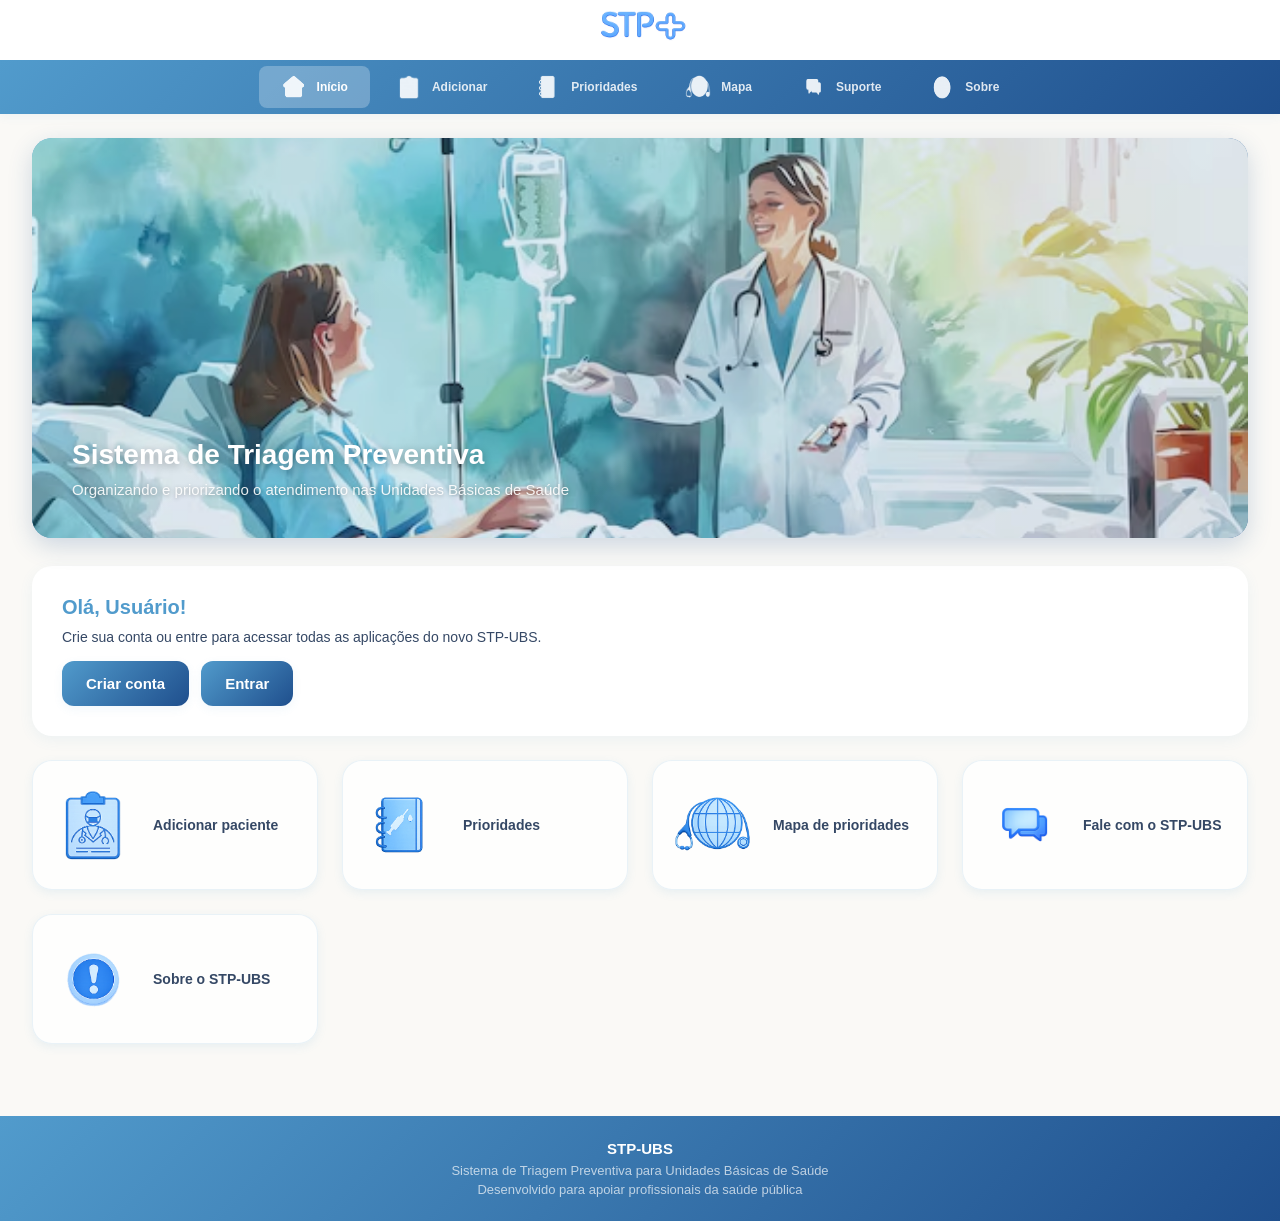
<file: index.html>
<!DOCTYPE html>
<!-- Página inicial do STP-UBS com navegação e acesso ao sistema -->
<html lang="pt-BR">
<head>
  <meta charset="UTF-8">
  <title>STP-UBS</title>
  <link rel="stylesheet" href="style.css">
</head>
<body>
  <header>
    <div class="header-top">
      <img src="icones/LOGO.png" class="logo-img" alt="STP-UBS">
    </div>
    <nav>
      <a href="index.html" class="active"><img src="icones/INICIO.png" class="icon" alt=""><span>Início</span></a>
      <a href="adicionarpaciente.html"><img src="icones/ADICIONAP.png" class="icon" alt=""><span>Adicionar</span></a>
      <a href="prioridades.html"><img src="icones/PREFERENCIA.png" class="icon" alt=""><span>Prioridades</span></a>
      <a href="mapaPrioridade.html"><img src="icones/MAPA.png" class="icon" alt=""><span>Mapa</span></a>
      <a href="fale.html"><img src="icones/SUPORTE.png" class="icon" alt=""><span>Suporte</span></a>
      <a href="sobre.html"><img src="icones/SOBRE.png" class="icon" alt=""><span>Sobre</span></a>
    </nav>
  </header>

  <main>

    <!-- BANNER HERO — colega coloca a foto aqui -->
    <section class="hero">
      <!-- 
        PARA ADICIONAR FOTO:
        Coloca a imagem na pasta do projeto e troca o src abaixo.
        Exemplo: <img src="icones/IMAGEMINICIO.avif" class="hero-img" alt="Banner STP-UBS">
      -->
      <img src="icones/IMAGEMINICIO.avif" class="hero-img" alt="Banner STP-UBS">
      <div class="hero-texto">
        <h1>Sistema de Triagem Preventiva</h1>
        <p>Organizando e priorizando o atendimento nas Unidades Básicas de Saúde</p>
      </div>
    </section>

    <!-- ÁREA DE LOGIN / BOAS-VINDAS -->
    <section class="welcome">
      <h2>Olá, Usuário!</h2>
      <p>Crie sua conta ou entre para acessar todas as aplicações do novo STP-UBS.</p>
      <div id="homeLoginArea"></div>
    </section>

    <!-- CARDS DE NAVEGAÇÃO -->
    <section class="apps">
      <a class="card" href="adicionarpaciente.html">
        <img src="icones/ADICIONAP.png" alt="Adicionar paciente" class="icon">
        <span>Adicionar paciente</span>
      </a>
      <a class="card" href="prioridades.html">
        <img src="icones/PREFERENCIA.png" alt="Prioridades" class="icon">
        <span>Prioridades</span>
      </a>
      <a class="card" href="mapaPrioridade.html">
        <img src="icones/MAPA.png" alt="Mapa de prioridades" class="icon">
        <span>Mapa de prioridades</span>
      </a>
      <a href="fale.html" class="card">
        <img src="icones/SUPORTE.png" alt="Fale com o STP-UBS" class="icon">
        <span>Fale com o STP-UBS</span>
      </a>
      <a href="sobre.html" class="card">
        <img src="icones/SOBRE.png" alt="Sobre o STP-UBS" class="icon">
        <span>Sobre o STP-UBS</span>
      </a>
    </section>

  </main>

  <footer>
    <strong>STP-UBS</strong>
    <p>Sistema de Triagem Preventiva para Unidades Básicas de Saúde</p>
    <p>Desenvolvido para apoiar profissionais da saúde pública</p>
  </footer>

  <script src="auth.js"></script>
  <script>
    // Aguarda a página carregar e mostra o painel de login/boas-vindas
    window.addEventListener("DOMContentLoaded", () => {
      renderHomeWelcome("homeLoginArea");
    });
  </script>
</body>
</html>
</file>
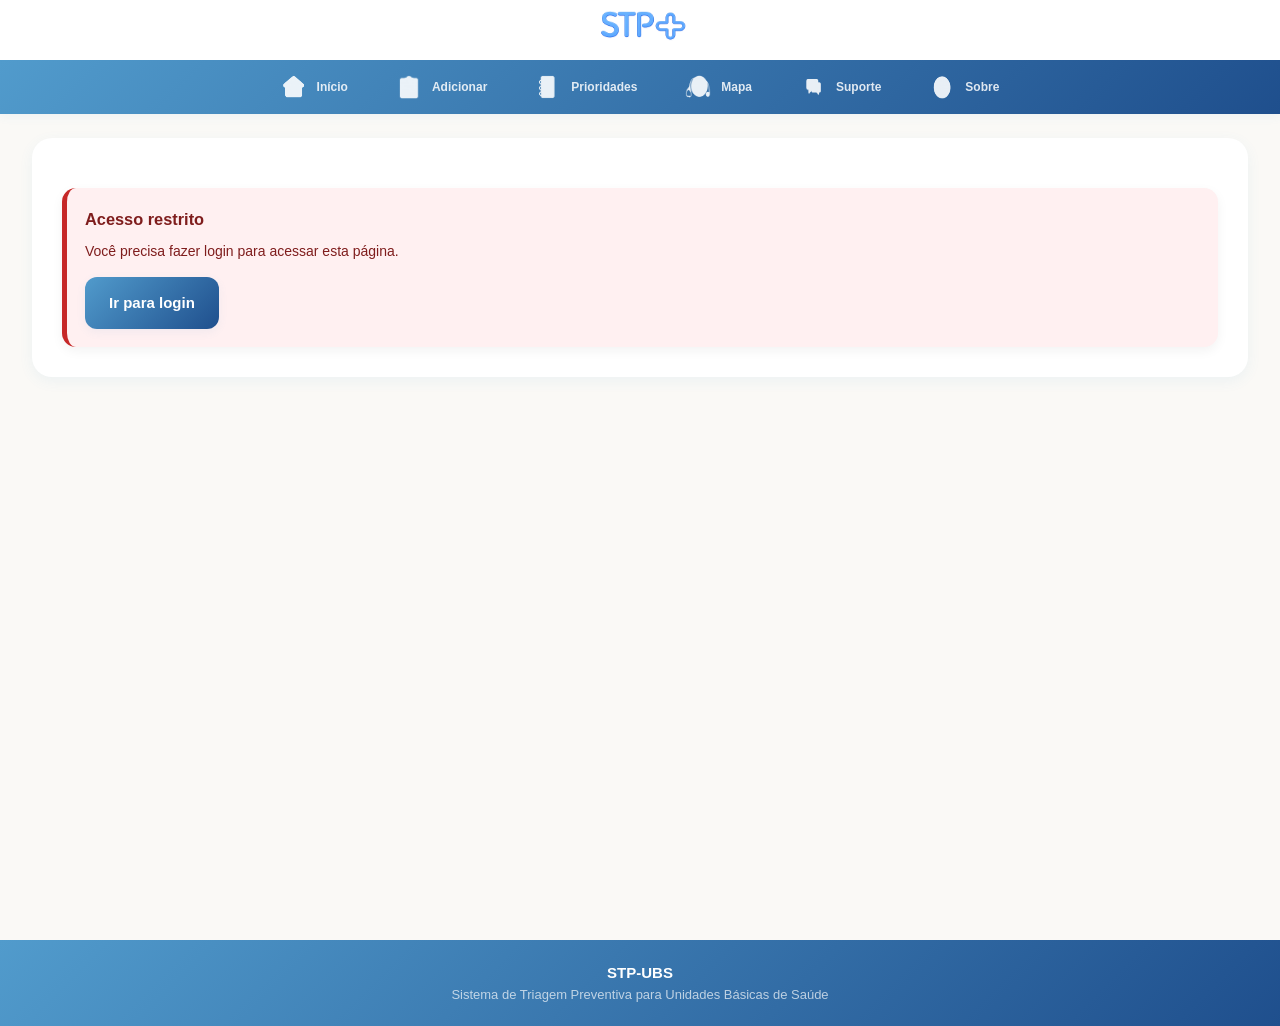
<file: adicionarpaciente.html>
<!DOCTYPE html>
<!-- Declara o documento como HTML5 -->
<html lang="pt-BR">
<head>
  <!-- Metadados da página -->
  <meta charset="UTF-8">
  <title>Adicionar Paciente - STP-UBS</title>
  <!-- Estilos gerais do site -->
  <link rel="stylesheet" href="style.css">
</head>
<body>
  <!-- Cabeçalho com o título do sistema -->
  <header>
  <div class="header-top">
    <img src="icones/LOGO.png" class="logo-img" alt="STP-UBS">
  </div>
  <nav>
    <a href="index.html"><img src="icones/INICIO.png" class="icon" alt=""><span>Início</span></a>
    <a href="adicionarpaciente.html"><img src="icones/ADICIONAP.png" class="icon" alt=""><span>Adicionar</span></a>
    <a href="prioridades.html"><img src="icones/PREFERENCIA.png" class="icon" alt=""><span>Prioridades</span></a>
    <a href="mapaPrioridade.html"><img src="icones/MAPA.png" class="icon" alt=""><span>Mapa</span></a>
    <a href="fale.html"><img src="icones/SUPORTE.png" class="icon" alt=""><span>Suporte</span></a>
    <a href="sobre.html"><img src="icones/SOBRE.png" class="icon" alt=""><span>Sobre</span></a>
  </nav>
</header>

  <!-- Conteúdo principal da página de cadastro -->
  <main>
    <section class="content">
      <div id="authBanner" class="auth-banner"></div>
      <h2>Adicionar Paciente</h2>
      <p>Preencha os dados abaixo para cadastrar um novo paciente.</p>
      <div id="messageBox"></div>

      <!-- Formulário de cadastro de paciente -->
      <form class="signup-form">
        <!-- Campo de nome completo -->
        <label for="nome">Nome completo:</label> 
        <input type="text" id="nome" name="nome" placeholder="Digite o nome" required>

        <!-- Campo de CPF -->
        <label for="cpf">CPF:</label>
        <input type="text" id="cpf" name="cpf" placeholder="Digite o CPF" required>

        <!-- Campo de data de nascimento -->
        <label for="data-nascimento">Data de nascimento:</label>
        <input type="date" id="data-nascimento" name="data-nascimento" required>

        <!-- Campo de telefone -->
        <label for="telefone">Telefone:</label>
        <input type="tel" id="telefone" name="telefone" placeholder="(xx) xxxxx-xxxx">

        <!-- Campo de endereço -->
        <label for="endereco">Endereço:</label>
        <input type="text" id="endereco" name="endereco" placeholder="Digite o endereço">

        <!-- Campo de sintomas -->
        <label for="sintomas">Sintomas:</label>
        <textarea id="sintomas" name="sintomas" placeholder="Descreva os sintomas do paciente" rows="4"></textarea>

        <!-- Seleção de prioridade de atendimento -->
        <label for="prioridade">Prioridade:</label>
        <select id="prioridade" name="prioridade" required>
          <option value="">Selecione...</option>
          <option value="vermelho">🔴 Vermelho - Emergência</option>
          <option value="laranja">🟠 Laranja - Muito urgente</option>
          <option value="amarelo">🟡 Amarelo - Urgente</option>
          <option value="verde">🟢 Verde - Pouco urgente</option>
          <option value="azul">🔵 Azul - Não urgente</option>
        </select>

        <!-- Botão de envio do formulário -->
        <button type="submit" class="login-btn">Cadastrar Paciente</button>
      </form>
    </section>
  </main>

  <!-- Script que controla o cadastro (validação e envio) -->
  <script src="auth.js"></script>
  <script src="adicionarScript.js"></script>

  <footer>
  <strong>STP-UBS</strong>
  <p>Sistema de Triagem Preventiva para Unidades Básicas de Saúde</p>
</footer>
</body>
</html>
</file>
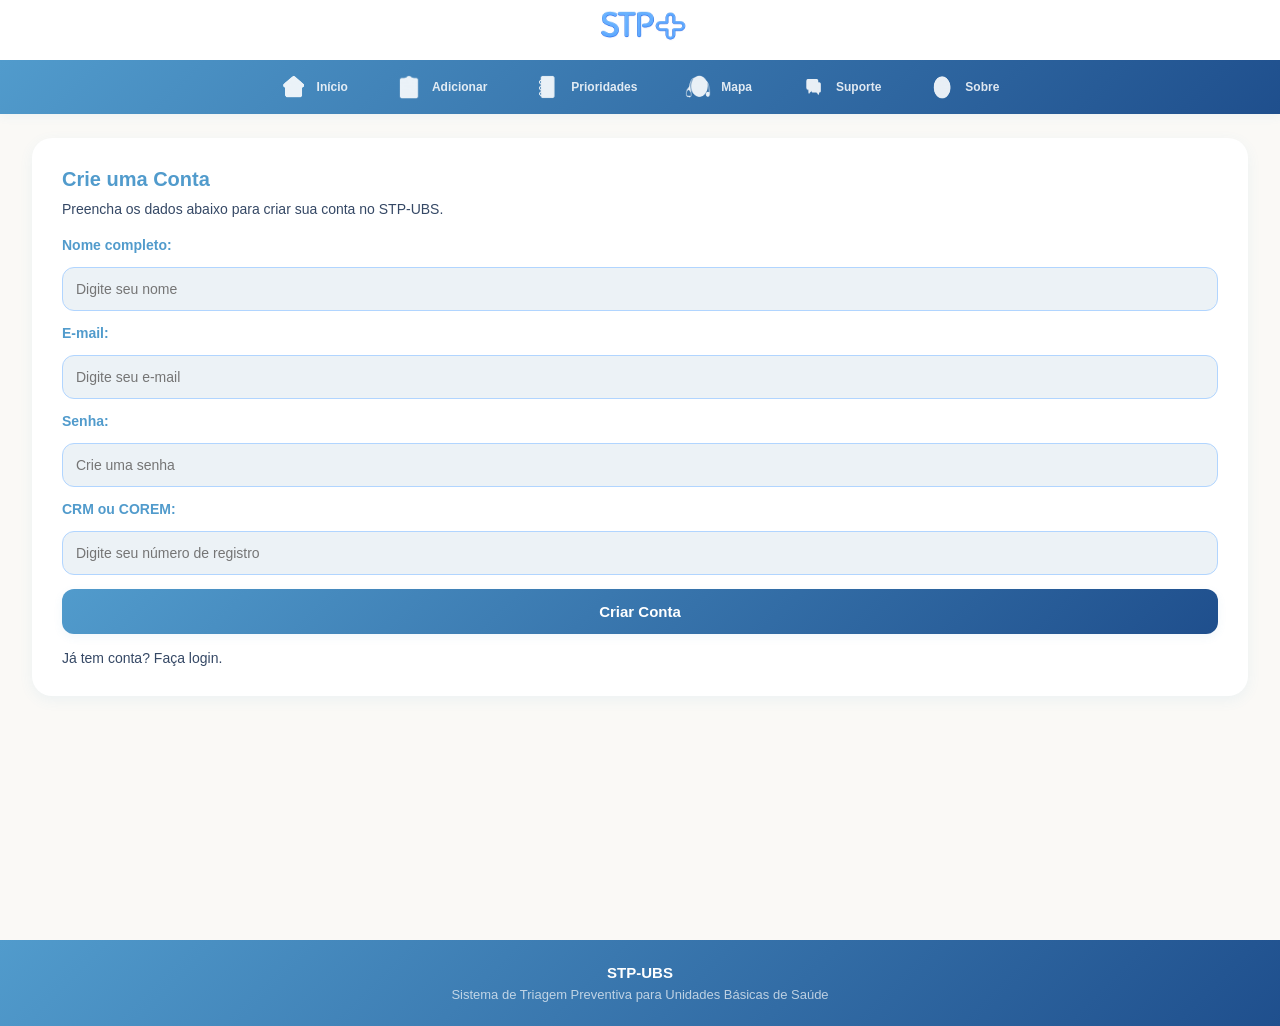
<file: criarConta.html>
<!DOCTYPE html>
<!-- Declara o documento como HTML5 -->
<html lang="pt-BR">
<head>
  <!-- Metadados da página -->
  <meta charset="UTF-8">
  <title>Crie uma Conta - STP-UBS</title>
  <!-- Estilos gerais do site -->
  <link rel="stylesheet" href="style.css">
</head>
<body>
  <!-- Cabeçalho com o título do sistema -->
  <header>
  <div class="header-top">
    <img src="icones/LOGO.png" class="logo-img" alt="STP-UBS">
  </div>
  <nav>
    <a href="index.html"><img src="icones/INICIO.png" class="icon" alt=""><span>Início</span></a>
    <a href="adicionarpaciente.html"><img src="icones/ADICIONAP.png" class="icon" alt=""><span>Adicionar</span></a>
    <a href="prioridades.html"><img src="icones/PREFERENCIA.png" class="icon" alt=""><span>Prioridades</span></a>
    <a href="mapaPrioridade.html"><img src="icones/MAPA.png" class="icon" alt=""><span>Mapa</span></a>
    <a href="fale.html"><img src="icones/SUPORTE.png" class="icon" alt=""><span>Suporte</span></a>
    <a href="sobre.html"><img src="icones/SOBRE.png" class="icon" alt=""><span>Sobre</span></a>
  </nav>
</header>

  <!-- Conteúdo principal da página de criação de conta -->
  <main>
    <section class="content">
      <h2>Crie uma Conta</h2>
      <p>Preencha os dados abaixo para criar sua conta no STP-UBS.</p>
      <div id="messageBox"></div>

      <!-- Formulário de criação de conta -->
      <form class="signup-form">
        <!-- Campo de nome completo -->
        <label for="nome">Nome completo:</label>
        <input type="text" id="nome" name="nome" placeholder="Digite seu nome" required>

        <!-- Campo de e-mail -->
        <label for="email">E-mail:</label>
        <input type="email" id="email" name="email" placeholder="Digite seu e-mail" required>

        <!-- Campo de senha -->
        <label for="senha">Senha:</label>
        <input type="password" id="senha" name="senha" placeholder="Crie uma senha" required>

        <!-- Campo de registro profissional (CRM ou COREM) -->
        <label for="registro">CRM ou COREM:</label>
        <input type="text" id="registro" name="registro" placeholder="Digite seu número de registro" required>

        <!-- Botão de envio do formulário -->
        <button type="submit" class="login-btn">Criar Conta</button>
      </form>
      <p style="margin-top: 16px;">Já tem conta? <a href="login.html">Faça login</a>.</p>
    </section>
  </main>
<script src="auth.js"></script>
  <script src="contaScript.js"></script>

  <footer>
  <strong>STP-UBS</strong>
  <p>Sistema de Triagem Preventiva para Unidades Básicas de Saúde</p>
  
</footer>

</body>
</html>
</file>
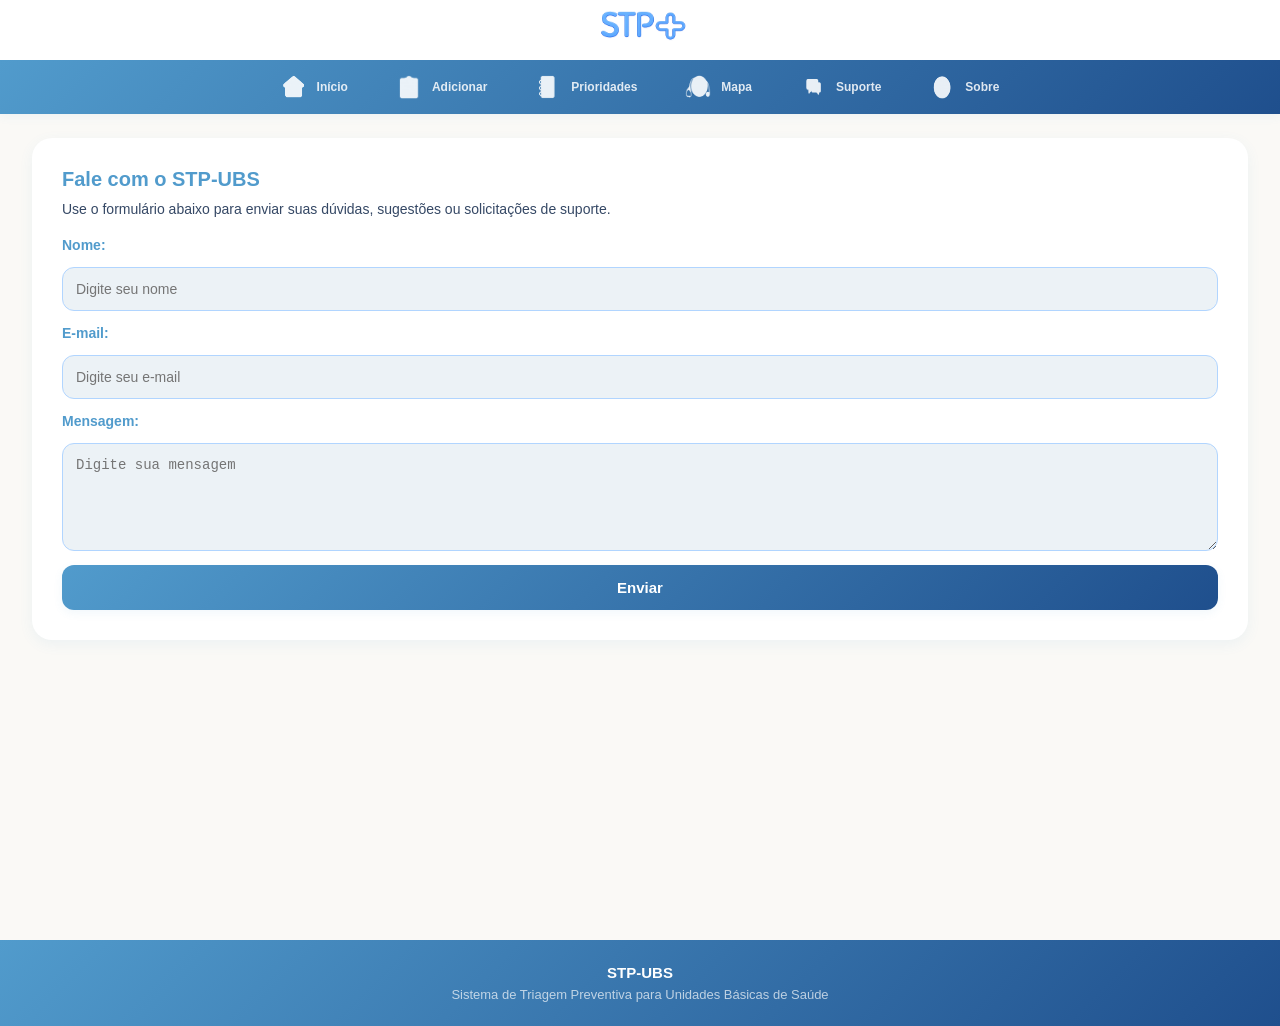
<file: fale.html>
<!DOCTYPE html>
<!-- Página de contato do STP-UBS para enviar dúvidas e solicitações -->
<html lang="pt-BR">
<head>
  <meta charset="UTF-8">
  <title>Fale com o STP-UBS</title>
  <link rel="stylesheet" href="style.css">
</head>
<body>
  <header>
  <div class="header-top">
    <img src="icones/LOGO.png" class="logo-img" alt="STP-UBS">
  </div>
  <nav>
    <a href="index.html"><img src="icones/INICIO.png" class="icon" alt=""><span>Início</span></a>
    <a href="adicionarpaciente.html"><img src="icones/ADICIONAP.png" class="icon" alt=""><span>Adicionar</span></a>
    <a href="prioridades.html"><img src="icones/PREFERENCIA.png" class="icon" alt=""><span>Prioridades</span></a>
    <a href="mapaPrioridade.html"><img src="icones/MAPA.png" class="icon" alt=""><span>Mapa</span></a>
    <a href="fale.html"><img src="icones/SUPORTE.png" class="icon" alt=""><span>Suporte</span></a>
    <a href="sobre.html"><img src="icones/SOBRE.png" class="icon" alt=""><span>Sobre</span></a>
  </nav>
</header>

  <main>
    <section class="content">
      <h2>Fale com o STP-UBS</h2>
      <p>Use o formulário abaixo para enviar suas dúvidas, sugestões ou solicitações de suporte.</p>
      <div id="messageBox"></div>
      <form class="contact-form">
        <label for="nome">Nome:</label>
        <input type="text" id="nome" name="nome" placeholder="Digite seu nome" required>
        <label for="email">E-mail:</label>
        <input type="email" id="email" name="email" placeholder="Digite seu e-mail" required>
        <label for="mensagem">Mensagem:</label>
        <textarea id="mensagem" name="mensagem" rows="5" placeholder="Digite sua mensagem" required></textarea>
        <button type="submit" class="login-btn">Enviar</button>
      </form>
    </section>
  </main>

  <script src="auth.js"></script>
  <script src="suporteScript.js"></script>

  <footer>
  <strong>STP-UBS</strong>
  <p>Sistema de Triagem Preventiva para Unidades Básicas de Saúde</p>
</footer>
</body>
</html>
</file>
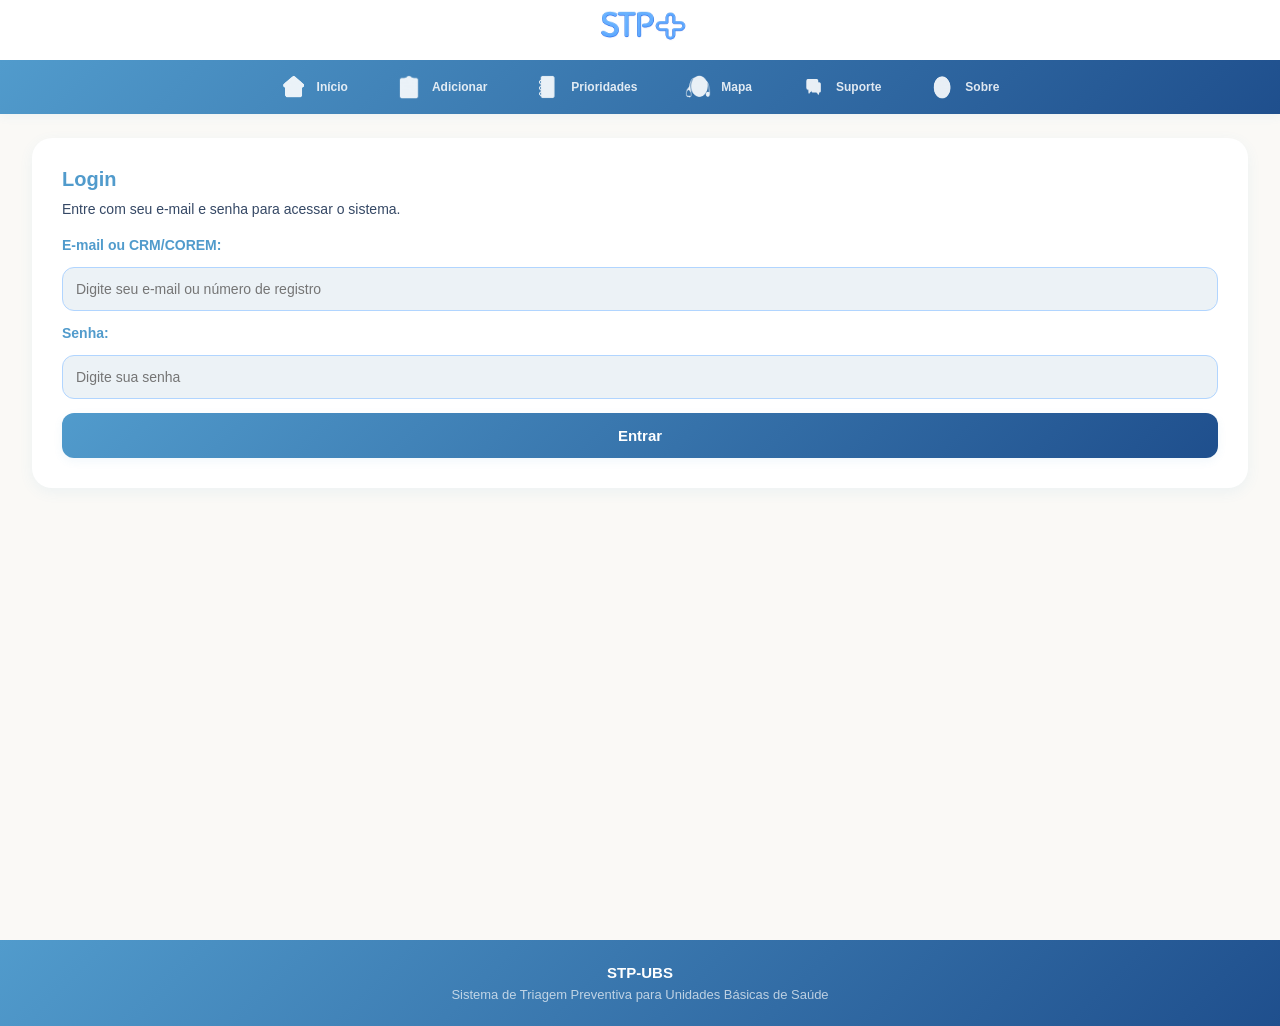
<file: login.html>
<!DOCTYPE html>
<!-- Página de login do STP-UBS para acessar o sistema com usuário e senha -->
<html lang="pt-BR">
<head>
  <meta charset="UTF-8">
  <title>Login - STP-UBS</title>
  <link rel="stylesheet" href="style.css">
</head>
<body>
  <header>
  <div class="header-top">
    <img src="icones/LOGO.png" class="logo-img" alt="STP-UBS">
  </div>
  <nav>
    <a href="index.html"><img src="icones/INICIO.png" class="icon" alt=""><span>Início</span></a>
    <a href="adicionarpaciente.html"><img src="icones/ADICIONAP.png" class="icon" alt=""><span>Adicionar</span></a>
    <a href="prioridades.html"><img src="icones/PREFERENCIA.png" class="icon" alt=""><span>Prioridades</span></a>
    <a href="mapaPrioridade.html"><img src="icones/MAPA.png" class="icon" alt=""><span>Mapa</span></a>
    <a href="fale.html"><img src="icones/SUPORTE.png" class="icon" alt=""><span>Suporte</span></a>
    <a href="sobre.html"><img src="icones/SOBRE.png" class="icon" alt=""><span>Sobre</span></a>
  </nav>
</header>

  <main>
    <section class="content">
      <h2>Login</h2>
      <p>Entre com seu e-mail e senha para acessar o sistema.</p>
      <div id="messageBox"></div>
      <form class="login-form">
        <label for="email">E-mail ou CRM/COREM:</label>
        <input type="text" id="email" name="email" placeholder="Digite seu e-mail ou número de registro" required>

        <label for="senha">Senha:</label>
        <input type="password" id="senha" name="senha" placeholder="Digite sua senha" required>

        <button type="submit" class="login-btn">Entrar</button>
      </form>
    </section>
  </main>

  <script src="auth.js"></script>
  <script src="loginScript.js"></script>

  <footer>
  <strong>STP-UBS</strong>
  <p>Sistema de Triagem Preventiva para Unidades Básicas de Saúde</p>
</footer>

</body>
</html>
</file>
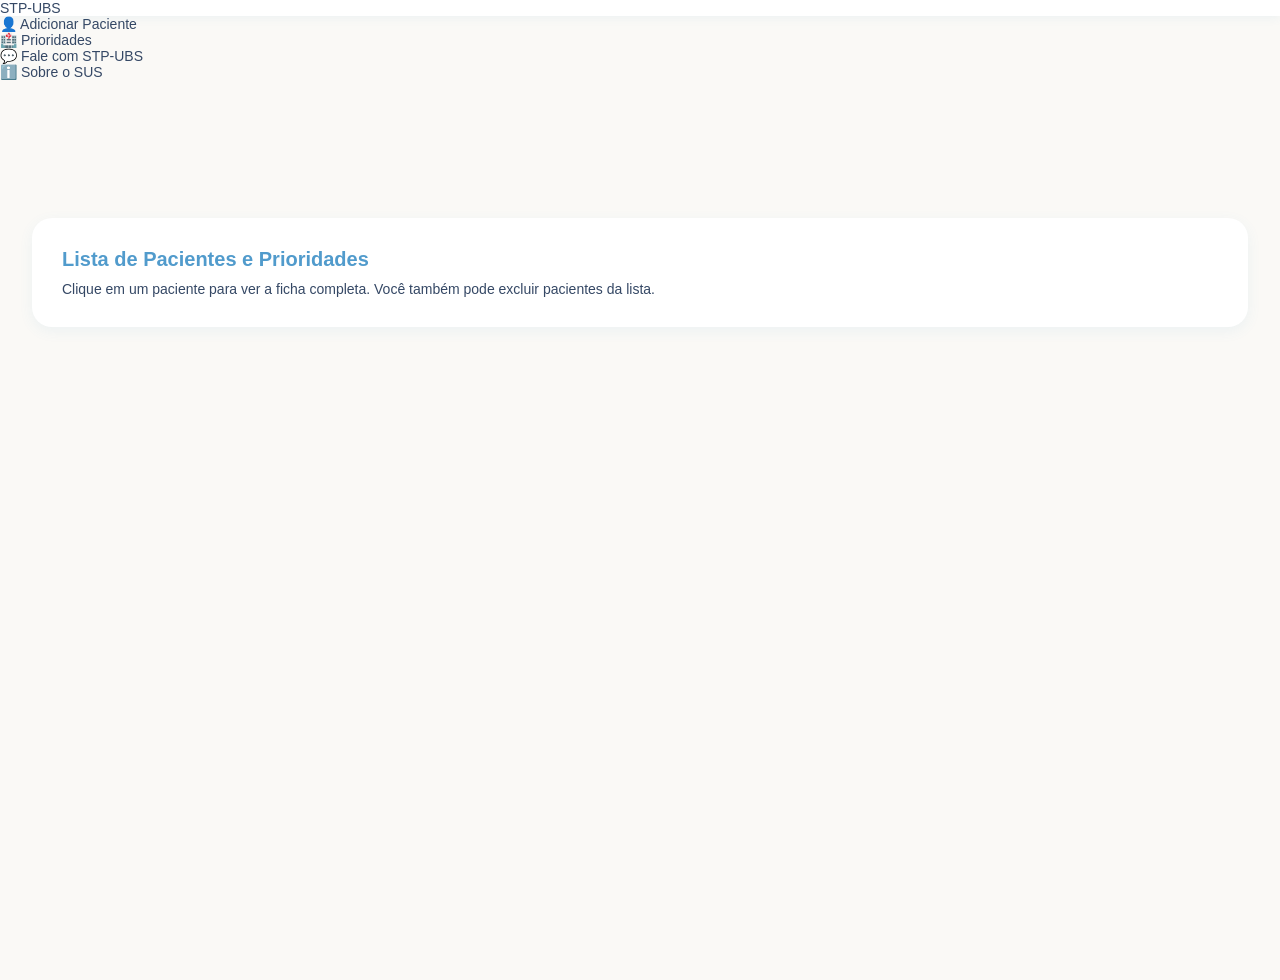
<file: prioridades (1).html>
<!DOCTYPE html>
<html lang="pt-BR">
<head>
  <meta charset="UTF-8">
  <title>Prioridades - STP-UBS</title>
  <link rel="stylesheet" href="style.css">
  <style>
    
  </style>
</head>
<body>
  <header>
    <div class="logo">STP-UBS</div>
  </header>

  <aside class="sidebar">
    <ul>
      <li><a href="index.html">🏠 Início</a></li>
      <li><a href="adicionarpaciente.html">👤 Adicionar Paciente</a></li>
      <li><a href="prioridades.html" class="active">🏥 Prioridades</a></li>
      <li><a href="fale.html">💬 Fale com STP-UBS</a></li>
      <li><a href="sobre.html">ℹ️ Sobre o SUS</a></li>
    </ul>
  </aside>

  <main>
    <section class="content">
      <h2>Lista de Pacientes e Prioridades</h2>
      <p>Clique em um paciente para ver a ficha completa. Você também pode excluir pacientes da lista.</p>

      <!-- Lista dinâmica -->
      <ul id="listaPacientes"></ul>

      <!-- Área para mostrar ficha completa -->
      <div id="fichaPaciente"></div>
    </section>
  </main>
  <script src="prioridadesScript.js"></script>
</body>
</html>
</file>
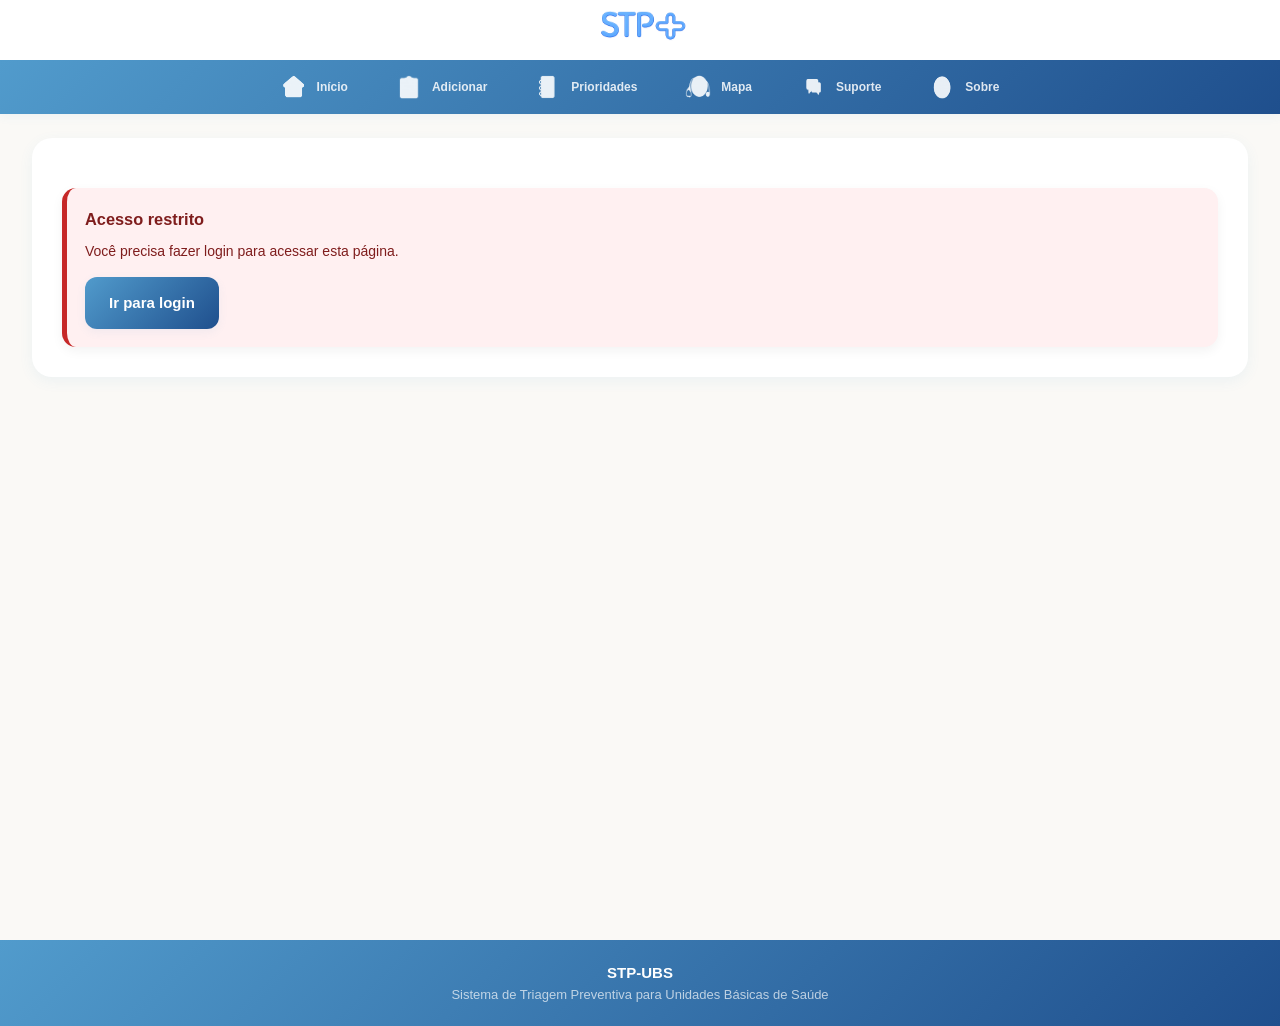
<file: prioridades.html>
<!DOCTYPE html>
<!-- Declara o documento como HTML5 -->
<html lang="pt-BR">
<head>
  <!-- Metadados da página -->
  <meta charset="UTF-8">
  <title>Prioridades - STP-UBS</title>
  <!-- Estilos gerais do site -->
  <link rel="stylesheet" href="style.css">
  <!-- Estilos adicionais específicos da página (atualmente vazio) -->
  <style>

  </style>
</head>
<body>
  <!-- Cabeçalho com o título do sistema -->
  
<header>
  <div class="header-top">
    <img src="icones/LOGO.png" class="logo-img" alt="STP-UBS">
  </div>
  <nav>
    <a href="index.html"><img src="icones/INICIO.png" class="icon" alt=""><span>Início</span></a>
    <a href="adicionarpaciente.html"><img src="icones/ADICIONAP.png" class="icon" alt=""><span>Adicionar</span></a>
    <a href="prioridades.html"><img src="icones/PREFERENCIA.png" class="icon" alt=""><span>Prioridades</span></a>
    <a href="mapaPrioridade.html"><img src="icones/MAPA.png" class="icon" alt=""><span>Mapa</span></a>
    <a href="fale.html"><img src="icones/SUPORTE.png" class="icon" alt=""><span>Suporte</span></a>
    <a href="sobre.html"><img src="icones/SOBRE.png" class="icon" alt=""><span>Sobre</span></a>
  </nav>
</header>
  <main>
    <section class="content">
      <div id="authBanner" class="auth-banner"></div>
      <h2>Lista de Pacientes e Prioridades</h2>
      <p>Clique em um paciente para ver a ficha completa. Você também pode excluir pacientes da lista.</p>

      <!-- Lista dinâmica onde os pacientes serão exibidos -->
      <ul id="listaPacientes"></ul>

      <!-- Área para mostrar a ficha completa do paciente selecionado -->
      <div id="fichaPaciente"></div>
    </section>
  </main>

  <!-- Script que controla a lista de pacientes e fichas -->
  <script src="auth.js"></script>
  <script src="prioridadesScript.js"></script>

  <footer>
  <strong>STP-UBS</strong>
  <p>Sistema de Triagem Preventiva para Unidades Básicas de Saúde</p>
</footer>

</body>
</html>
</file>
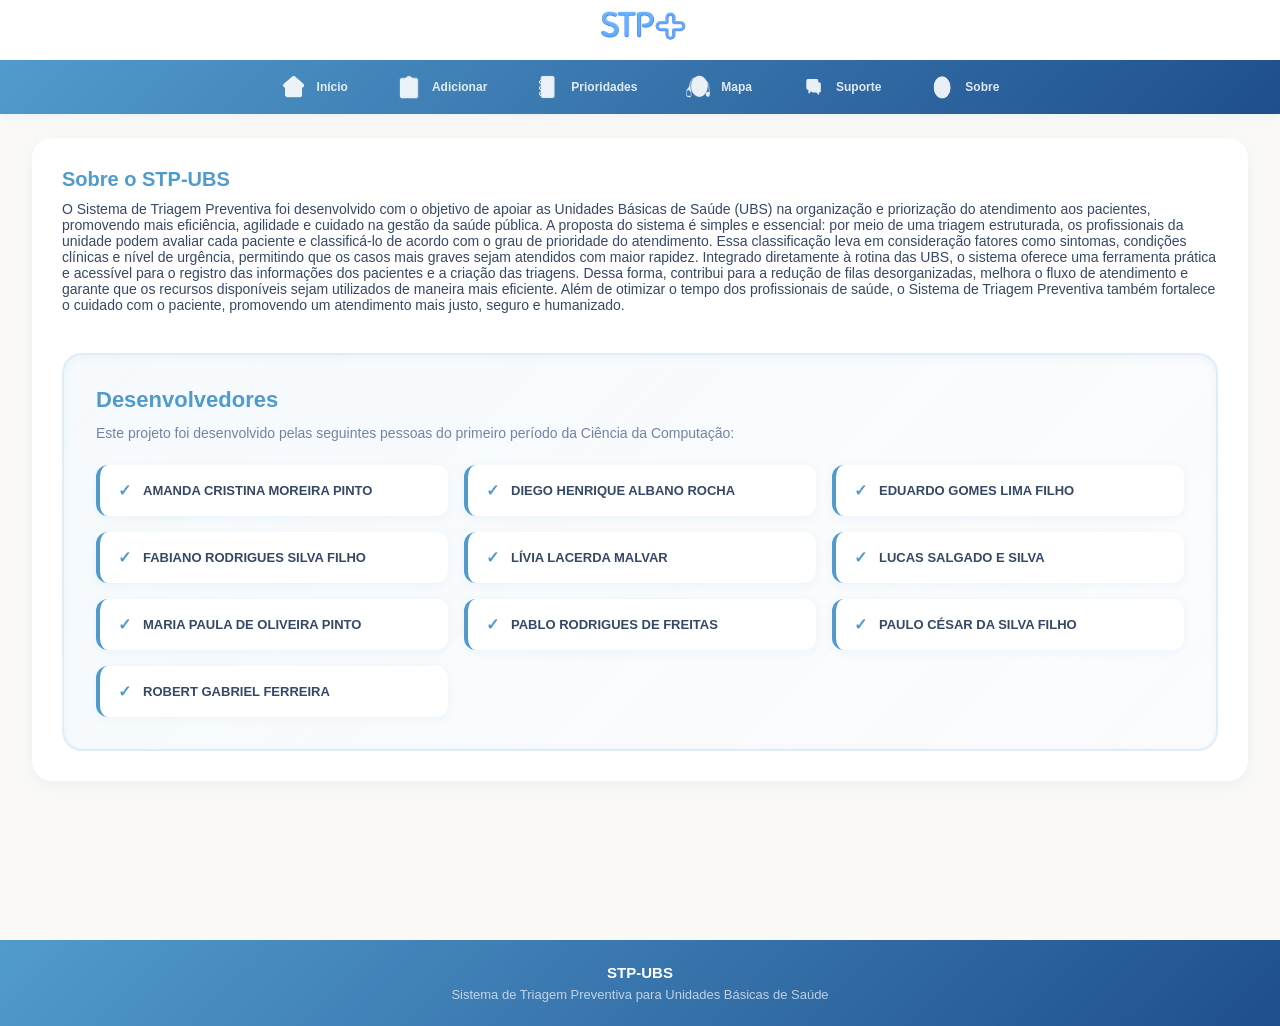
<file: sobre.html>
<!DOCTYPE html>
<!-- Declara o documento como HTML5 -->
<html lang="pt-BR">
<head>
  <!-- Metadados da página -->
  <meta charset="UTF-8">
  <title>Sobre o STP-UBS</title>
  <!-- Estilos gerais do site -->
  <link rel="stylesheet" href="style.css">
</head>
<body>
  <header>
  <div class="header-top">
    <img src="icones/LOGO.png" class="logo-img" alt="STP-UBS">
  </div>
  <nav>
    <a href="index.html"><img src="icones/INICIO.png" class="icon" alt=""><span>Início</span></a>
    <a href="adicionarpaciente.html"><img src="icones/ADICIONAP.png" class="icon" alt=""><span>Adicionar</span></a>
    <a href="prioridades.html"><img src="icones/PREFERENCIA.png" class="icon" alt=""><span>Prioridades</span></a>
    <a href="mapaPrioridade.html"><img src="icones/MAPA.png" class="icon" alt=""><span>Mapa</span></a>
    <a href="fale.html"><img src="icones/SUPORTE.png" class="icon" alt=""><span>Suporte</span></a>
    <a href="sobre.html"><img src="icones/SOBRE.png" class="icon" alt=""><span>Sobre</span></a>
  </nav>
</header>

  <main>
    <section class="content">
      <h2>Sobre o STP-UBS</h2>
      <p>O Sistema de Triagem Preventiva foi desenvolvido com o objetivo de apoiar as Unidades Básicas de Saúde (UBS) na organização e priorização do atendimento aos pacientes, promovendo mais eficiência, agilidade e cuidado na gestão da saúde pública.

A proposta do sistema é simples e essencial: por meio de uma triagem estruturada, os profissionais da unidade podem avaliar cada paciente e classificá-lo de acordo com o grau de prioridade do atendimento. Essa classificação leva em consideração fatores como sintomas, condições clínicas e nível de urgência, permitindo que os casos mais graves sejam atendidos com maior rapidez.
Integrado diretamente à rotina das UBS, o sistema oferece uma ferramenta prática e acessível para o registro das informações dos pacientes e a criação das triagens. Dessa forma, contribui para a redução de filas desorganizadas, melhora o fluxo de atendimento e garante que os recursos disponíveis sejam utilizados de maneira mais eficiente.
Além de otimizar o tempo dos profissionais de saúde, o Sistema de Triagem Preventiva também fortalece o cuidado com o paciente, promovendo um atendimento mais justo, seguro e humanizado.</p>

      <section class="developers-section">
        <h3>Desenvolvedores</h3>
        <p>Este projeto foi desenvolvido pelas seguintes pessoas do primeiro período da Ciência da Computação:</p>
        <ul class="developers-list">
          <li>AMANDA CRISTINA MOREIRA PINTO</li>
          <li>DIEGO HENRIQUE ALBANO ROCHA</li>
          <li>EDUARDO GOMES LIMA FILHO</li>
          <li>FABIANO RODRIGUES SILVA FILHO</li>
          <li>LÍVIA LACERDA MALVAR</li>
          <li>LUCAS SALGADO E SILVA</li>
          <li>MARIA PAULA DE OLIVEIRA PINTO</li>
          <li>PABLO RODRIGUES DE FREITAS</li>
          <li>PAULO CÉSAR DA SILVA FILHO</li>
          <li>ROBERT GABRIEL FERREIRA</li>
        </ul>
      </section>
    </section>
  </main>
  <footer>
  <strong>STP-UBS</strong>
  <p>Sistema de Triagem Preventiva para Unidades Básicas de Saúde</p>
 
</footer>
</body>
</html>
</file>
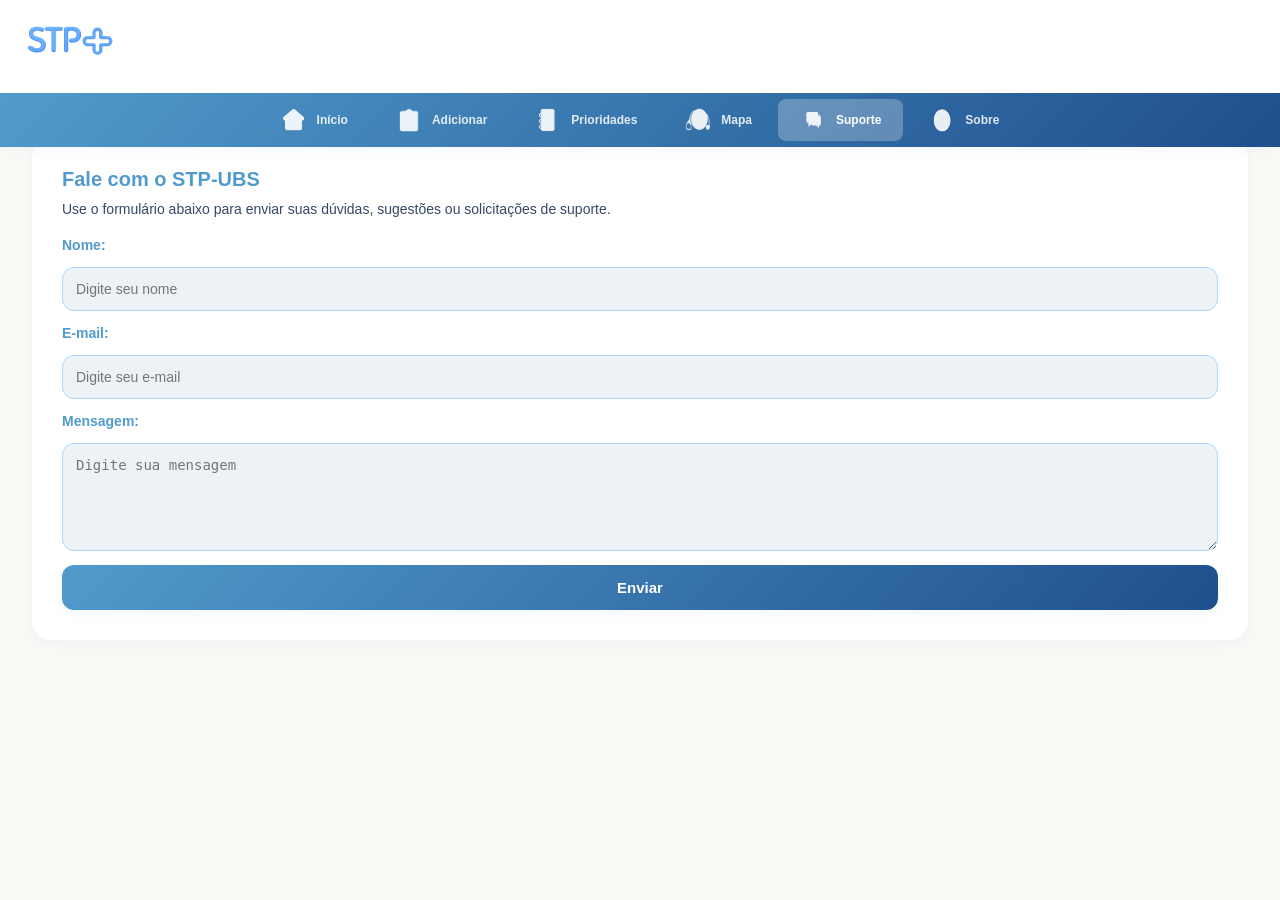
<file: Untitled-1.html>
<!DOCTYPE html>
<!-- Página de ajuda ou teste do STP-UBS com navegação e conteúdo similar ao site principal -->
<html lang="pt-BR">
<head>
  <meta charset="UTF-8">
  <title>Fale com o STP-UBS</title>
  <link rel="stylesheet" href="style.css">
</head>
<body>
  <header>
    <img src="icones/LOGO.png" class="logo-img" alt="STP-UBS">
    <nav>
      <a href="index.html"><img src="icones/INICIO.png" class="icon" alt=""><span>Início</span></a>
      <a href="adicionarpaciente.html"><img src="icones/ADICIONAP.png" class="icon" alt=""><span>Adicionar</span></a>
      <a href="prioridades.html"><img src="icones/PREFERENCIA.png" class="icon" alt=""><span>Prioridades</span></a>
      <a href="mapaPrioridade.html"><img src="icones/MAPA.png" class="icon" alt=""><span>Mapa</span></a>
      <a href="fale.html" class="active"><img src="icones/SUPORTE.png" class="icon" alt=""><span>Suporte</span></a>
      <a href="sobre.html"><img src="icones/SOBRE.png" class="icon" alt=""><span>Sobre</span></a>
    </nav>
  </header>

  <main>
    <section class="content">
      <h2>Fale com o STP-UBS</h2>
      <p>Use o formulário abaixo para enviar suas dúvidas, sugestões ou solicitações de suporte.</p>
      <div id="messageBox"></div>
      <form class="contact-form">
        <label for="nome">Nome:</label>
        <input type="text" id="nome" name="nome" placeholder="Digite seu nome" required>
        <label for="email">E-mail:</label>
        <input type="email" id="email" name="email" placeholder="Digite seu e-mail" required>
        <label for="mensagem">Mensagem:</label>
        <textarea id="mensagem" name="mensagem" rows="5" placeholder="Digite sua mensagem" required></textarea>
        <button type="submit" class="login-btn">Enviar</button>
      </form>
    </section>
  </main>

  <script src="auth.js"></script>
  <script src="suporteScript.js"></script>
</body>
</html>
</file>
<file: style.css>
/* Estilos globais do STP-UBS: cores, layout e responsividade */
/* VARIÁVEIS GLOBAIS */
:root {
  --azul:        #519bcc;
  --azul-light:  #1f4f8d;
  --azul-fundo:  #eef4fb;
  --bg:          #faf9f6;
  --branco:      #ffffff;
  --texto:       #354865;
  --texto-leve:  #7283a8;
  --sombra:      rgba(81, 155, 204, 0.08);
}

* {
  box-sizing: border-box;
  margin: 0;
  padding: 0;
}

body {
  font-family: Verdana, sans-serif;
  font-size: 14px;
  font-weight: 400;
  color: var(--texto);
  background-color: var(--bg);
  overflow-x: hidden;
  user-select: none;
}

a {
  color: inherit;
  text-decoration: none;
}

/* HEADER */
header {
  background: var(--branco);
  position: fixed;
  top: 0;
  left: 0;
  right: 0;
  z-index: 200;
  box-shadow: 0 2px 10px var(--sombra);
}

.header-top {
  padding: 6px 32px;
  height: 60px;
  display: flex;
  align-items: center;
  justify-content: center;
}

.logo-img {
  height: 90px;
  object-fit: contain;
}

header nav {
  background: linear-gradient(135deg, var(--azul), var(--azul-light));
  display: flex;
  align-items: center;
  justify-content: center;
  gap: 4px;
  padding: 6px 32px;
}

header nav a {
  display: flex;
  align-items: center;
  gap: 10px;
  padding: 8px 22px;
  border-radius: 8px;
  color: rgba(255,255,255,0.85);
  font-size: 12px;
  font-weight: 600;
  transition: all 0.25s ease;
  position: relative;
  overflow: hidden;
  white-space: nowrap;
}

header nav a img.icon {
  width: 26px;
  height: 26px;
  filter: brightness(0) invert(1);
  opacity: 0.9;
}

header nav a span {
  font-size: 12px;
  font-weight: 600;
  color: rgba(255,255,255,0.85);
}

header nav a:hover {
  background: rgba(255,255,255,0.15);
  color: white;
}

header nav a:hover span { color: white; }

header nav a.active {
  background: rgba(255,255,255,0.25);
  color: white;
}

header nav a.active span { color: white; }

/* FLASH ao clicar */
header nav a::after {
  content: '';
  position: absolute;
  inset: 0;
  background: rgba(255,255,255,0.35);
  border-radius: 8px;
  opacity: 0;
  pointer-events: none;
  animation: none;
}

header nav a:active::after {
  animation: flash 0.4s ease-out forwards;
}

@keyframes flash {
  0%   { opacity: 0.5; }
  100% { opacity: 0; }
}

/* MAIN */
main {
  padding: calc(110px + 28px) 32px 32px;
  min-height: 100vh;
}

/*CONTAINERS / CARDS*/
.content,
.welcome {
  background: var(--branco);
  padding: 30px;
  border-radius: 20px;
  box-shadow: 0 4px 14px var(--sombra);
  animation: fadeIn 0.4s ease-in-out;
}

.card {
  background: rgba(255, 255, 255, 0.75);
  padding: 28px;
  border-radius: 18px;
  text-align: center;
  font-weight: 600;
  box-shadow: 0 3px 10px rgba(81, 155, 204, 0.1);
  cursor: pointer;
  transition: all 0.3s ease;
  color: var(--texto);
  border: 1px solid rgba(81, 155, 204, 0.12);
}

.card:hover {
  transform: translateY(-4px);
  background: rgba(230, 243, 252, 0.6);
  box-shadow: 0 6px 16px rgba(81, 155, 204, 0.18);
}

.card-horizontal {
  display: flex;
  align-items: center;
  gap: 10px;
  padding: 10px 14px;
  border: 1.5px solid rgba(81, 155, 204, 0.12);
  border-radius: 10px;
  color: var(--texto);
  font-weight: 600;
  transition: all 0.25s ease;
}

.card-horizontal:hover {
  background: var(--azul-fundo);
  border-color: var(--azul);
}

.card-horizontal img.icon {
  width: 32px;
  height: 32px;
}

/* GRID DE APPS */
.apps {
  display: grid;
  grid-template-columns: repeat(auto-fill, minmax(280px, 1fr));
  gap: 24px;
  margin-top: 24px;
}

.apps .card {
  display: flex;
  flex-direction: row;
  align-items: center;
  gap: 20px;
  padding: 24px 20px;
  border-radius: 20px;
}

.apps .card img.icon {
  width: 80px;
  height: 80px;
  flex-shrink: 0;
  object-fit: contain;
}

.apps .card span {
  font-size: 14px;
  font-weight: 700;
  color: var(--texto);
  text-align: left;
}

/* TÍTULOS */
h2 {
  margin-top: 0;
  color: var(--azul);
  font-size: 20px;
  margin-bottom: 10px;
}

/* BOTÃO */
.login-btn {
  background: linear-gradient(135deg, var(--azul), var(--azul-light));
  color: var(--branco);
  border: none;
  padding: 14px 24px;
  border-radius: 12px;
  cursor: pointer;
  font-size: 15px;
  font-weight: bold;
  transition: all 0.3s ease;
  box-shadow: 0 3px 10px var(--sombra);
  display: inline-block;
}

.login-btn:hover {
  transform: translateY(-3px);
  box-shadow: 0 6px 16px rgba(31, 79, 141, 0.2);
}

/* FORMULÁRIOS */
.contact-form,
.signup-form,
.login-form {
  display: flex;
  flex-direction: column;
  gap: 14px;
  margin-top: 20px;
}

.contact-form label,
.signup-form label,
.login-form label {
  font-weight: 600;
  color: var(--azul);
}

.contact-form input,
.contact-form textarea,
.signup-form input,
.signup-form textarea,
.login-form input {
  padding: 13px;
  border: 1.5px solid #b1d5ff;
  border-radius: 12px;
  font-size: 14px;
  transition: all 0.25s ease;
  background: #d5e3ec73;
  color: var(--texto);
}

.contact-form input:focus,
.contact-form textarea:focus,
.signup-form input:focus,
.signup-form textarea:focus,
.login-form input:focus {
  border-color: var(--azul);
  background: var(--branco);
  box-shadow: 0 0 0 3px rgba(81, 155, 204, 0.12);
  outline: none;
}

/* MESSAGE BOX */
#resultado {
  background: linear-gradient(135deg, #eef4fb, #f5f9ff);
  border-left: 5px solid var(--azul);
  padding: 18px;
  border-radius: 12px;
  margin-top: 20px;
  font-weight: 500;
}

.message-box {
  margin-top: 20px;
  padding: 18px;
  border-radius: 14px;
  box-shadow: 0 4px 12px rgba(0,0,0,0.05);
  border-left: 5px solid transparent;
  line-height: 1.6;
}

.message-box.info    { background: #e8f3fb; color: #1f4f8d; border-color: var(--azul); }
.message-box.success { background: #e8f7ed; color: #1f5e2f; border-color: #2e7d32; }
.message-box.error   { background: #fff0f1; color: #7f1d1d; border-color: #c62828; }

.message-box.error h3 { margin-bottom: 8px; color: #7f1d1d; }
.message-box.error .login-btn {
  margin-top: 14px;
  display: inline-block;
  background: linear-gradient(135deg, var(--azul), var(--azul-light));
  color: white;
}
.message-box.error a { color: white; }

/* AUTH BANNER */
.auth-banner {
  display: none;
  margin-bottom: 20px;
  padding: 16px 18px;
  border-radius: 16px;
  background: linear-gradient(135deg, var(--azul), var(--azul-light));
  color: var(--branco);
  font-weight: 700;
  box-shadow: 0 4px 14px var(--sombra);
}

/* LISTA DE PACIENTES */
#listaPacientes li {
  cursor: pointer;
  padding: 10px 14px;
  border-bottom: 1px solid #cde3f5;
  transition: background 0.2s;
  display: flex;
  justify-content: space-between;
  align-items: center;
  border-radius: 8px;
}

#listaPacientes li:hover { background: var(--azul-fundo); }

#fichaPaciente {
  margin-top: 20px;
  padding: 20px;
  background: #eef4fb;
  border-radius: 12px;
  box-shadow: 0 3px 10px var(--sombra);
  display: none;
}

.delete-btn {
  background: #c62828;
  color: white;
  border: none;
  padding: 5px 12px;
  border-radius: 8px;
  cursor: pointer;
  font-size: 12px;
  font-weight: bold;
  transition: background 0.2s;
}

.delete-btn:hover { background: #8e0000; }

/* SELECT PRIORIDADE */
#prioridade {
  padding: 10px 14px;
  border-radius: 10px;
  border: 1.5px solid #b1d5ff;
  font-size: 14px;
  font-weight: bold;
  cursor: pointer;
  background: var(--branco);
  transition: border-color 0.3s;
  color: var(--texto);
}

#prioridade:focus {
  border-color: var(--azul);
  outline: none;
  box-shadow: 0 0 0 3px rgba(81, 155, 204, 0.12);
}

#prioridade option[value="vermelho"] { color: #c62828; }
#prioridade option[value="laranja"]  { color: #ef6c00; }
#prioridade option[value="amarelo"]  { color: #f9a825; }
#prioridade option[value="verde"]    { color: #2e7d32; }
#prioridade option[value="azul"]     { color: #1565c0; }

/* SCROLLBAR */
::-webkit-scrollbar       { width: 6px; }
::-webkit-scrollbar-track { background: transparent; }
::-webkit-scrollbar-thumb { background: rgba(81, 155, 204, 0.12); border-radius: 6px; }
::-webkit-scrollbar-thumb:hover { background: rgba(81, 155, 204, 0.25); }

/* RODAPÉ */
footer {
  background: linear-gradient(135deg, var(--azul), var(--azul-light));
  color: rgba(255,255,255,0.85);
  text-align: center;
  padding: 24px 32px;
  font-size: 13px;
  margin-top: 40px;
}

footer strong {
  color: white;
  font-size: 15px;
  display: block;
  margin-bottom: 6px;
}

footer p {
  opacity: 0.8;
  margin-top: 4px;
}

/* HERO BANNER */
.hero {
  position: relative;
  width: 100%;
  height: 400px;
  border-radius: 20px;
  overflow: hidden;
  margin-bottom: 28px;
  background: linear-gradient(135deg, var(--azul), var(--azul-light));
  box-shadow: 0 8px 24px rgba(31, 79, 141, 0.2);
}



.hero-img {
  width: 100%;
  height: 100%;
  object-fit: cover;
  object-position: center;
  opacity: 0.85;
}

.hero-texto {
  position: absolute;
  bottom: 40px;
  left: 40px;
  color: white;
}

.hero-texto h1 {
  font-size: 28px;
  font-weight: 800;
  color: white;
  margin-bottom: 10px;
  text-shadow: 0 2px 8px rgba(0,0,0,0.3);
}

.hero-texto p {
  font-size: 15px;
  color: rgba(255,255,255,0.9);
  text-shadow: 0 1px 4px rgba(0,0,0,0.3);
}

/* SEÇÃO DESENVOLVEDORES */
.developers-section {
  margin-top: 40px;
  padding: 32px;
  background: linear-gradient(135deg, rgba(81, 155, 204, 0.05), rgba(31, 79, 141, 0.02));
  border-radius: 20px;
  border: 2px solid rgba(81, 155, 204, 0.15);
  box-shadow: inset 0 2px 8px rgba(81, 155, 204, 0.08);
}

.developers-section h3 {
  color: var(--azul);
  font-size: 22px;
  margin-bottom: 12px;
  font-weight: 700;
}

.developers-section > p {
  color: var(--texto-leve);
  font-size: 14px;
  margin-bottom: 24px;
  font-weight: 500;
}

.developers-list {
  list-style: none;
  display: grid;
  grid-template-columns: repeat(auto-fit, minmax(280px, 1fr));
  gap: 16px;
  margin: 0;
  padding: 0;
}

.developers-list li {
  background: var(--branco);
  padding: 16px 18px;
  border-radius: 12px;
  border-left: 4px solid var(--azul);
  color: var(--texto);
  font-weight: 600;
  font-size: 13px;
  box-shadow: 0 2px 8px rgba(81, 155, 204, 0.08);
  transition: all 0.3s ease;
  display: flex;
  align-items: center;
  gap: 12px;
}

.developers-list li::before {
  content: '✓';
  color: var(--azul);
  font-weight: bold;
  font-size: 16px;
  flex-shrink: 0;
}

.developers-list li:hover {
  transform: translateX(4px);
  box-shadow: 0 4px 12px rgba(81, 155, 204, 0.15);
  background: linear-gradient(135deg, #f5f9ff, #eef4fb);
}

/* ANIMAÇÃO */
@keyframes fadeIn {
  from { opacity: 0; transform: translateY(12px); }
  to   { opacity: 1; transform: translateY(0); }
}
</file>
